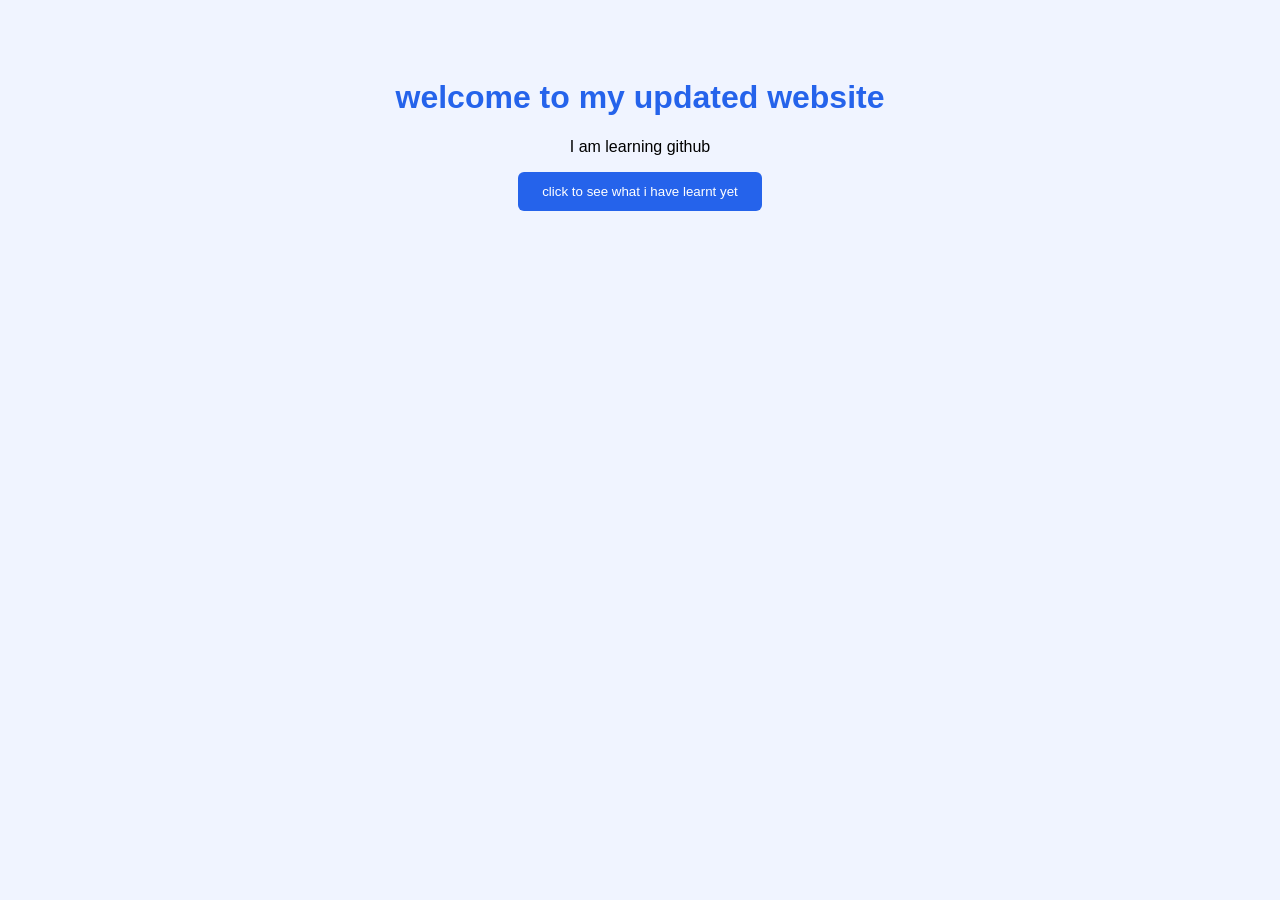
<file: index.html>
<!DOCTYPE html>
<html lang="en">
<head>
  <link rel="stylesheet" href="style.css">
    <meta charset="UTF-8">
    <meta name="viewport" content="width=device-width, initial-scale=1.0">
    <title>Document</title>
</head>
<body>
  <h1>welcome to my updated website</h1> 
  <p>I am learning github</p> 
  <button>click to see what i have learnt yet</button>
</body>
</html>
</file>
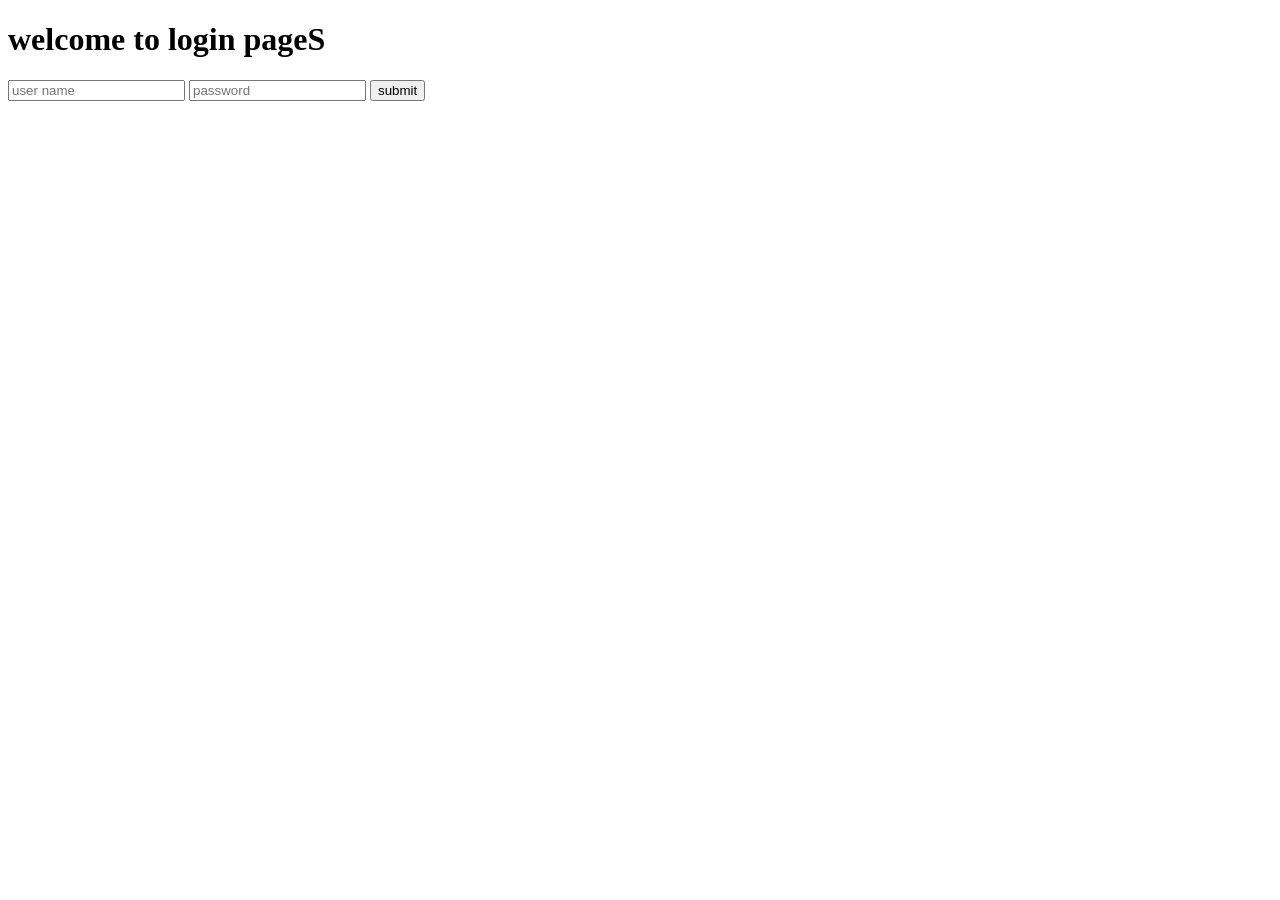
<file: dashboard.html>
<!DOCTYPE html>
<html lang="en">
<head>
    <meta charset="UTF-8">
    <meta name="viewport" content="width=device-width, initial-scale=1.0">
    <title>Dashboard - My Website</title>
    <style>
        body { font-family: Arial, sans-serif; padding: 40px; background-color: #f4f4f9; }
        .container { background: white; padding: 30px; border-radius: 8px; box-shadow: 0 4px 10px rgba(0,0,0,0.1); max-width: 600px; margin: auto; }
        button { padding: 10px 15px; background-color: #dc3545; color: white; border: none; border-radius: 4px; cursor: pointer; }
        button:hover { background-color: #c82333; }
    </style>
</head>
<body>

    <div class="container">
        <h1>Welcome to your Dashboard!</h1>
        <p>You have successfully logged into the protected area of the website.</p>
        <button id="logoutBtn">Log Out</button>
    </div>

    <script>
        // Check if user is authenticated
        if (localStorage.getItem('isAuthenticated') !== 'true') {
            window.location.href = 'login.html';
        }

        // Logout functionality
        document.getElementById('logoutBtn').addEventListener('click', function() {
            localStorage.removeItem('isAuthenticated');
            window.location.href = 'login.html';
        });
    </script>
</body>
</html>
</file>
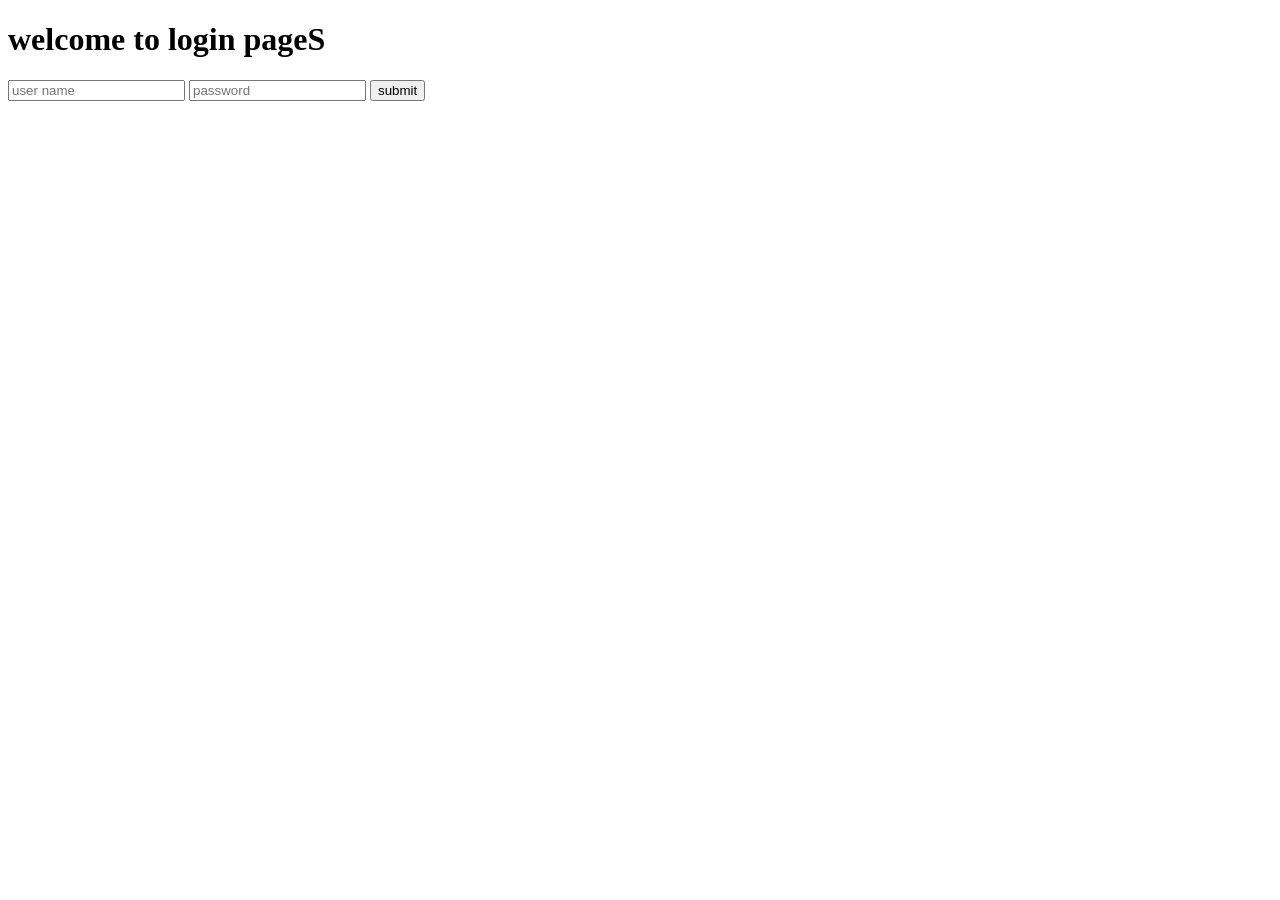
<file: login .html>
<!DOCTYPE html>
<html lang="en">
<head>
    <meta charset="UTF-8">
    <meta name="viewport" content="width=device-width, initial-scale=1.0">
    <title>Document</title>
</head>
<body>
    <h1>welcome to login pageS </h1>
    <input type="text" name="" id="" placeholder="user name">
    <input type="password" name="" id="" placeholder="password">
    <button>submit</button>
</body>
</html>
</file>
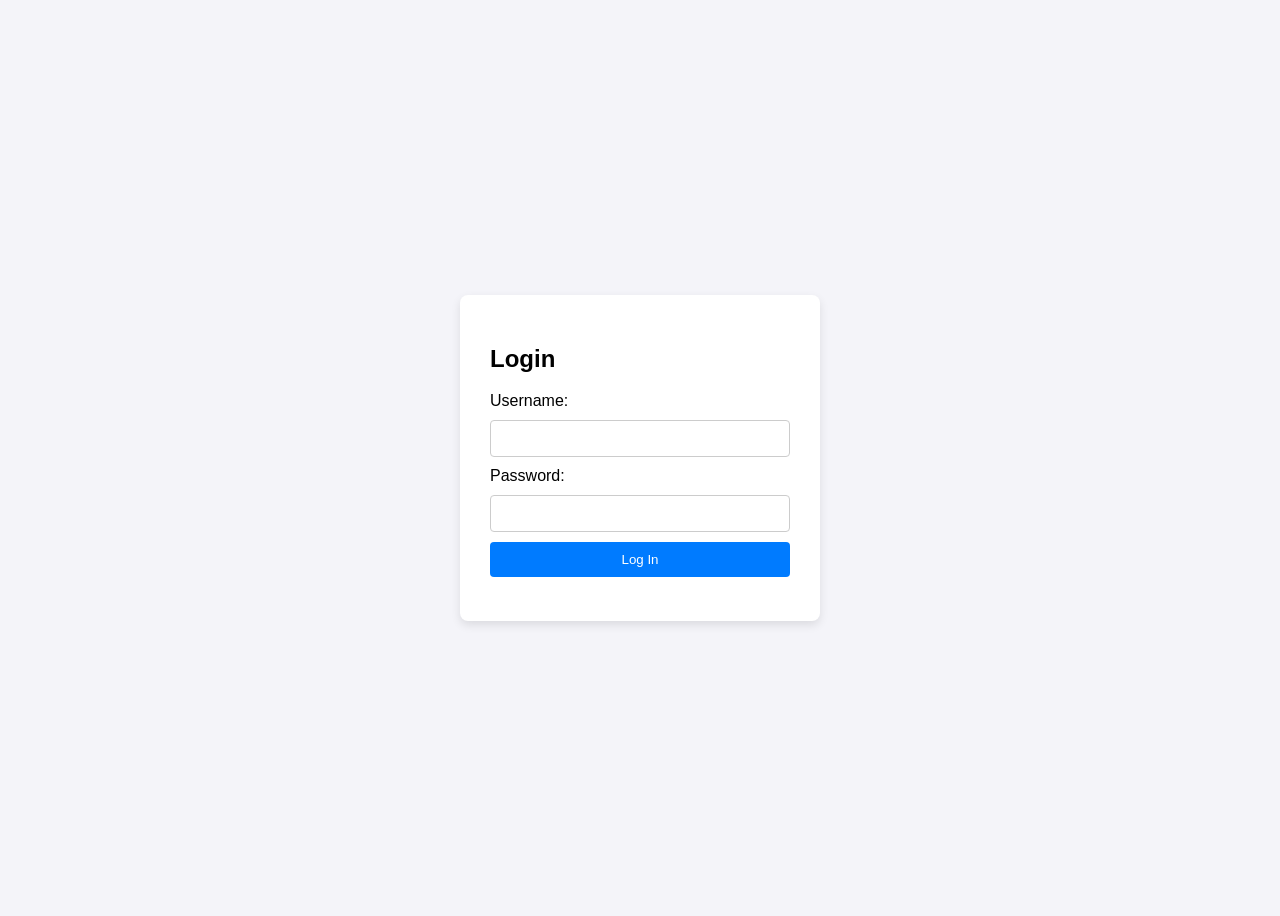
<file: signin.html>
<!DOCTYPE html>
<html lang="en">
<head>
    <meta charset="UTF-8">
    <meta name="viewport" content="width=device-width, initial-scale=1.0">
    <title>Login - My Website</title>
    <style>
        body { font-family: Arial, sans-serif; display: flex; justify-content: center; align-items: center; height: 100vh; background-color: #f4f4f9; }
        .login-box { background: white; padding: 30px; border-radius: 8px; box-shadow: 0 4px 10px rgba(0,0,0,0.1); width: 300px; }
        input { width: 100%; padding: 10px; margin: 10px 0; border: 1px solid #ccc; border-radius: 4px; box-sizing: border-box; }
        button { width: 100%; padding: 10px; background-color: #007bff; color: white; border: none; border-radius: 4px; cursor: pointer; }
        button:hover { background-color: #0056b3; }
        .error { color: red; font-size: 14px; text-align: center; }
    </style>
</head>
<body>

    <div class="login-box">
        <h2>Login</h2>
        <form id="loginForm">
            <label for="username">Username:</label>
            <input type="text" id="username" required>
            
            <label for="password">Password:</label>
            <input type="password" id="password" required>
            
            <button type="submit">Log In</button>
            <p id="errorMessage" class="error"></p>
        </form>
    </div>

    <script>
        document.getElementById('loginForm').addEventListener('submit', function(e) {
            e.preventDefault();
            const user = document.getElementById('username').value;
            const pass = document.getElementById('password').value;

            // Simple mock authentication check
            if (user === "admin" && pass === "password123") {
                localStorage.setItem('isAuthenticated', 'true');
                window.location.href = 'dashboard.html';
            } else {
                document.getElementById('errorMessage').textContent = 'Invalid username or password!';
            }
        });
    </script>
</body>
</html>
</file>
<file: style.css>
body {
    font-family: Arial, sans-serif;
    background-color: #f0f4ff;
    text-align: center;
    padding: 50px;
}

h1 {
    color: #2563eb;
}

button {
    background-color: #2563eb;
    color: white;
    padding: 12px 24px;
    border: none;
    border-radius: 6px;
    cursor: pointer;
}
</file>
